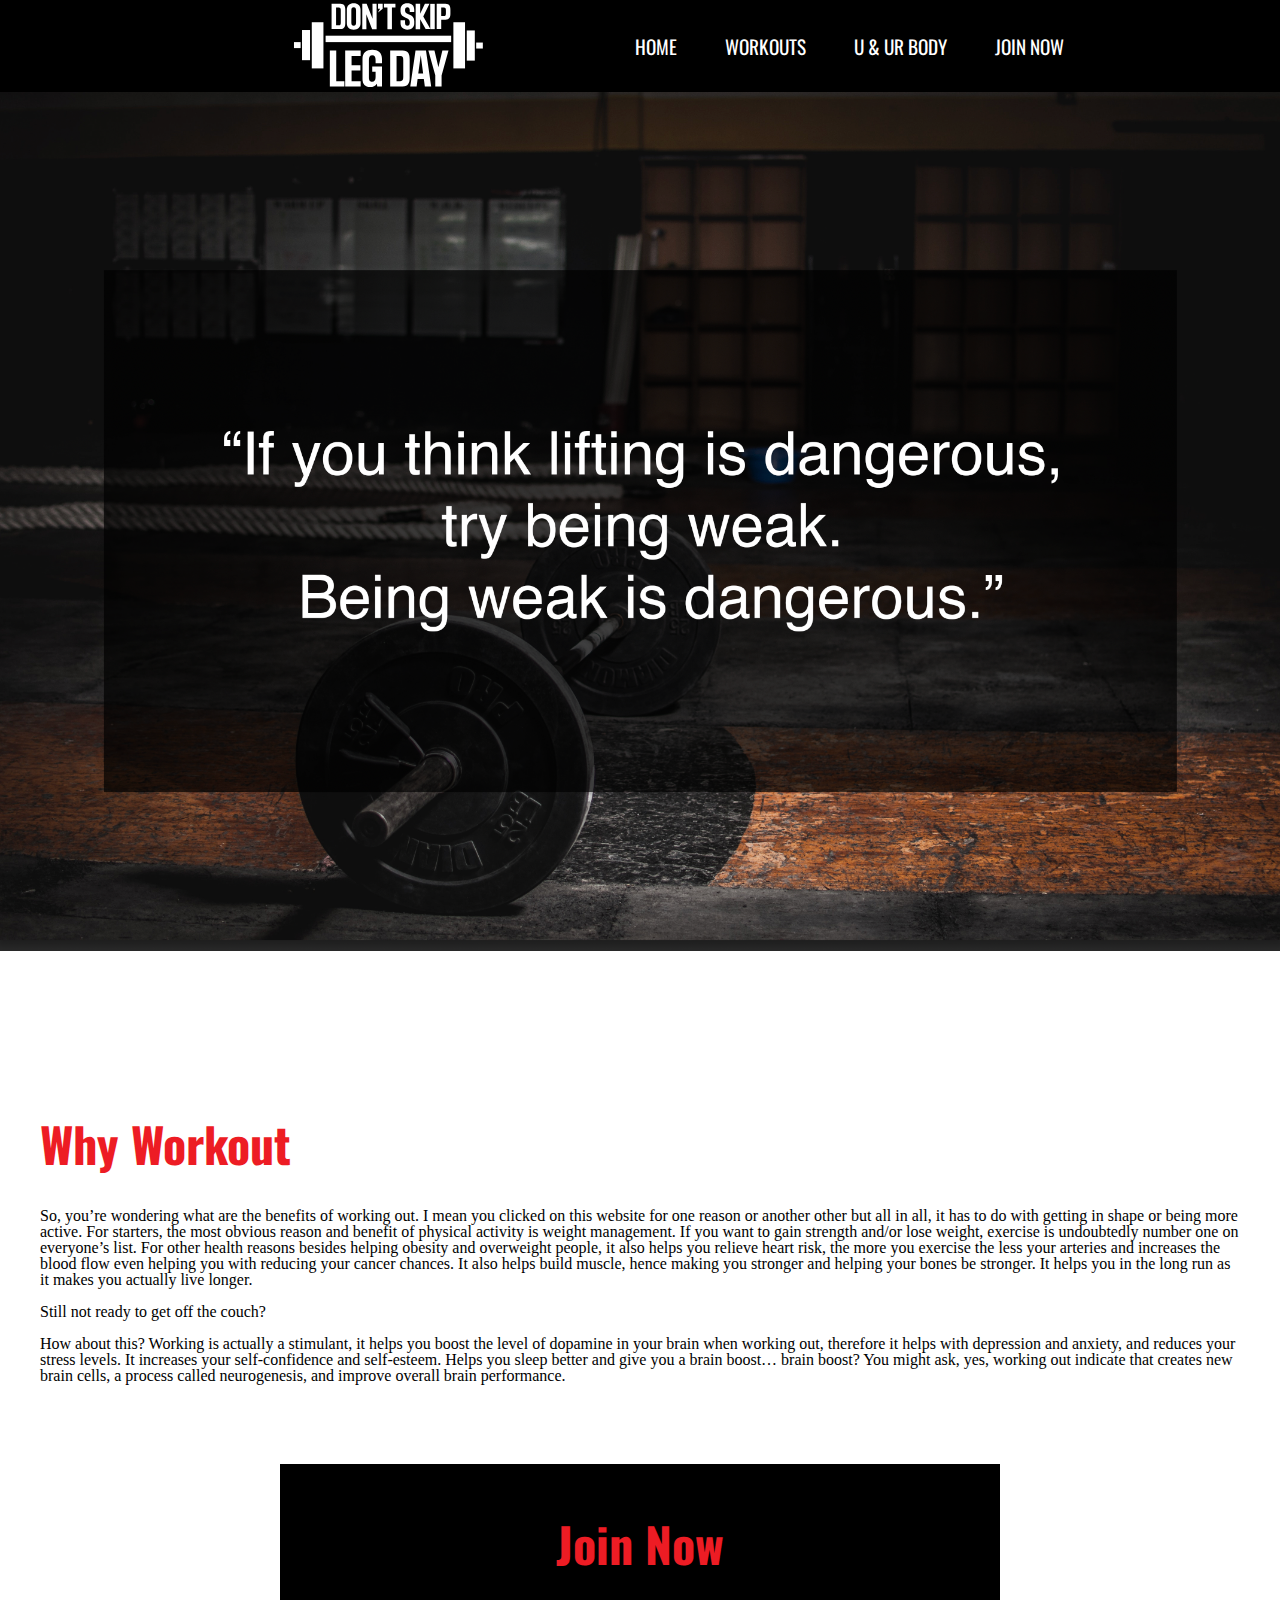
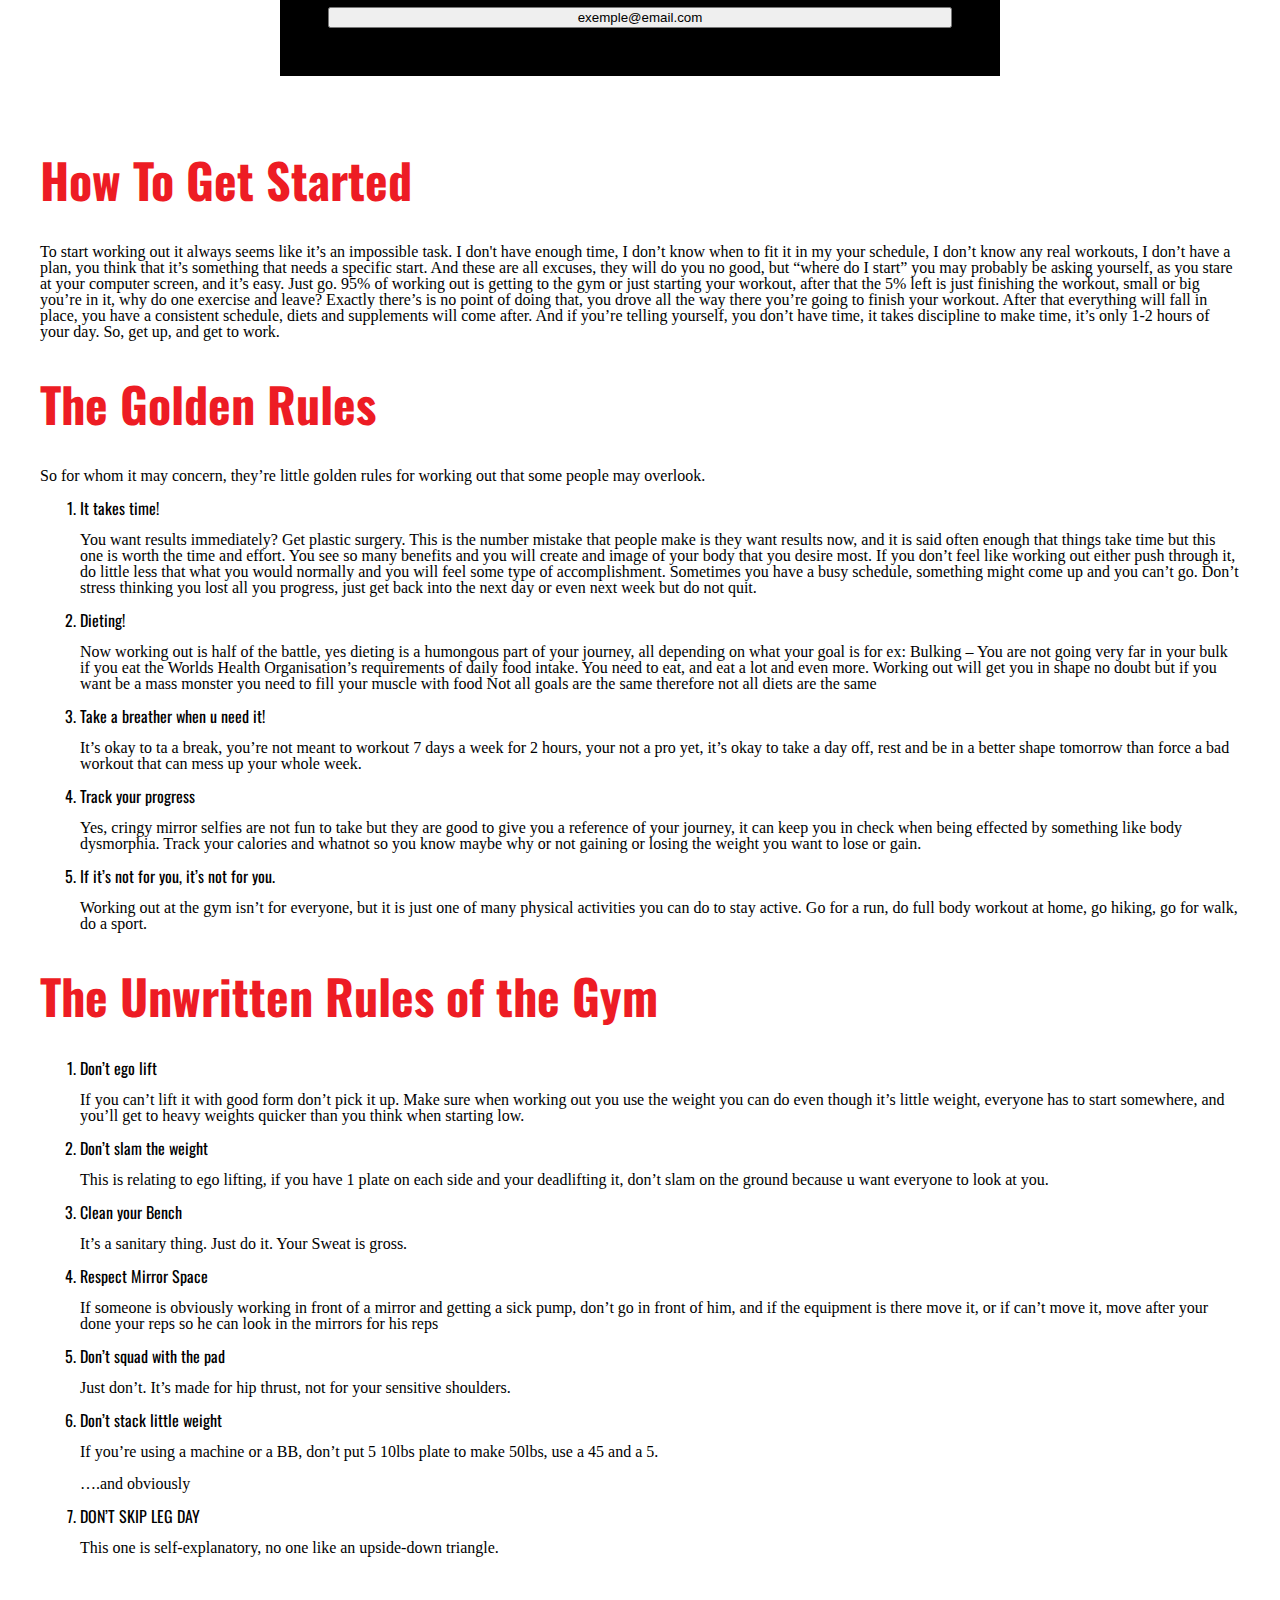
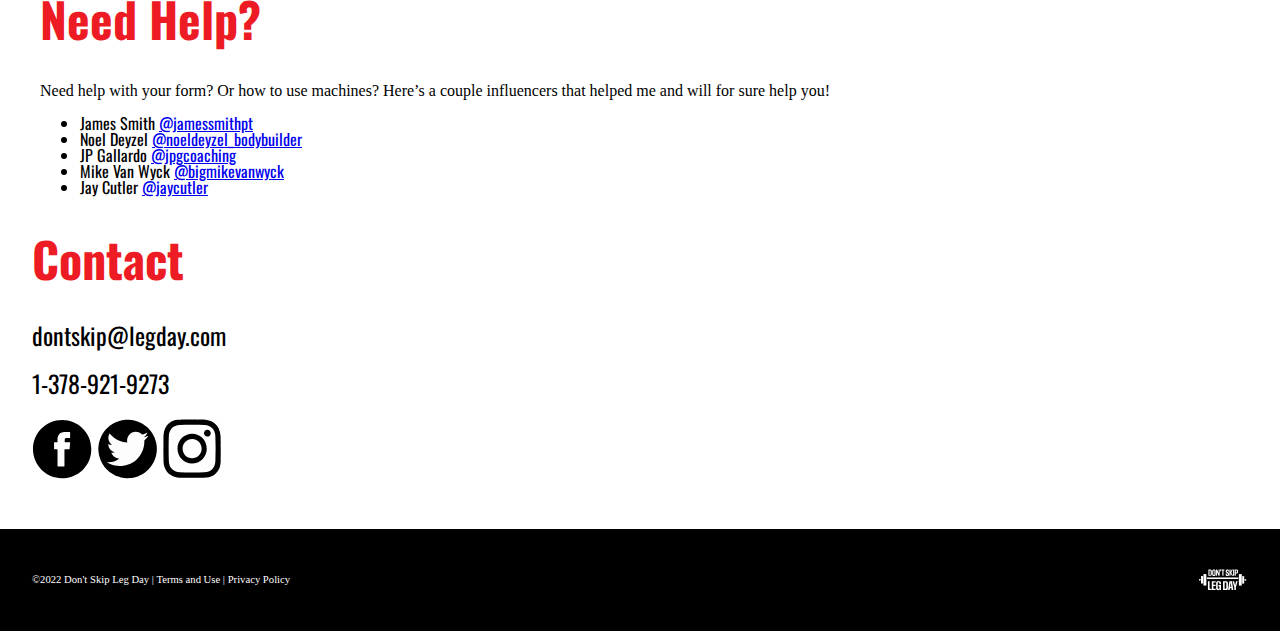
<file: index.html>
<!DOCTYPE html>
<html lang="en-ca">
<head>
  <meta charset="utf-8">
  <title>www.dontskipleday.com/home</title>
  <meta name="viewport" content="width=device-width,initial-scale=1">
  <link rel="stylesheet" href="css/main.css">
  <link href="https://fonts.googleapis.com/css2?family=Oswald&family=Quicksand:wght@400;600;700&display=swap" rel="stylesheet">
</head>

<body>

  <header role="banner">
    <img class="logo" src="logo/logo-web-white.svg" alt="Logo">

    <input type="checkbox" id="nav-toggle" class="nav-toggle">
    <label for="nav-toggle" class="nav-toggle-label">
      <span></span>
    </label>


    <nav role="navigation">
      <ul>
        <li><a href="index.html">Home</a></li>
        <li><a href="workouts.html">Workouts</a></li>
        <li><a href="u-n-ur-body.html">U & Ur Body</a></li>
        <li><a href="#join-now">Join Now</a></li>
      </ul>
    </nav>
  </header>

  <div class="banner-image">
    <img src="images/home-images/gym-bg-good.png" alt="Banner Image">
  </div>


  <main role="main">

    <section class="home">
    <div id="why-workout">
    <h2>Why Workout</h2>
    <p>So, you’re wondering what are the benefits of working out. I mean you clicked on this website for one reason or another other but all in all, it has to do with getting in shape or being more active. For starters, the most obvious reason and benefit of physical activity is weight management. If you want to gain strength and/or lose weight, exercise is undoubtedly number one on everyone’s list. For other health reasons besides helping obesity and overweight people, it also helps you relieve heart risk, the more you exercise the less your arteries and increases the blood flow even helping you with reducing your cancer chances. It also helps build muscle, hence making you stronger and helping your bones be stronger. It helps you in the long run as it makes you actually live longer. </p>
      <p>Still not ready to get off the couch?</p>
      <p>How about this? Working is actually a stimulant, it helps you boost the level of dopamine in your brain when working out, therefore it helps with depression and anxiety, and reduces your stress levels. It increases your self-confidence and self-esteem. Helps you sleep better and give you a brain boost… brain boost? You might ask, yes, working out indicate that creates new brain cells, a process called neurogenesis, and improve overall brain performance.</p>
    </div>

    <div id="join-now">
      <h2>Join Now</h2>
      <button>exemple@email.com</button>
    </div>

    <div class="how-to-get-started">
    <h2>How To Get Started</h2>
    <p>To start working out it always seems like it’s an impossible task. I don't have enough time, I don’t know when to fit it in my your schedule, I don’t know any real workouts, I don’t have a plan, you think that it’s something that needs a specific start. And these are all excuses, they will do you no good, but “where do I start” you may probably be asking yourself, as you stare at your computer screen, and it’s easy. Just go. 95% of working out is getting to the gym or just starting your workout, after that the 5% left is just finishing the workout, small or big you’re in it, why do one exercise and leave? Exactly there’s is no point of doing that, you drove all the way there you’re going to finish your workout. After that everything will fall in place, you have a consistent schedule, diets and supplements will come after. And if you’re telling yourself, you don’t have time, it takes discipline to make time, it’s only 1-2 hours of your day. So, get up, and get to work.</p>
    </div>

    <div class="the-golden-rules">
    <h2>The Golden Rules</h2>
    <p>So for whom it may concern, they’re little golden rules for working out that some people may overlook.</p>
    <ol>
      <li> It takes time! </li>
      <p>You want results immediately? Get plastic surgery. This is the number mistake that people make is they want results now, and it is said often enough that things take time but this one is worth the time and effort. You see so many benefits and you will create and image of your body that you desire most. If you don’t feel like working out either push through it, do little less that what you would normally and you will feel some type of accomplishment.  Sometimes you have a busy schedule, something might come up and you can’t go. Don’t stress thinking you lost all you progress, just get back into the next day or even next week but do not quit.</p>

      <li>Dieting!</li>
      <p>Now working out is half of the battle, yes dieting is a humongous part of your journey, all depending on what your goal is for ex:
        Bulking – You are not going very far in your bulk if you eat the Worlds Health Organisation’s requirements of daily food intake. You need to eat, and eat a lot and even more. Working out will get you in shape no doubt but if you want be a mass monster you need to fill your muscle with food
        Not all goals are the same therefore not all diets are the same</p>

        <li>Take a breather when u need it!</li>
        <p>It’s okay to ta a break, you’re not meant to workout 7 days a week for 2 hours, your not a pro yet, it’s okay to take a day off, rest and be in a better shape tomorrow than force a bad workout that can mess up your whole week.</p>

        <li>Track your progress</li>
        <p>Yes, cringy mirror selfies are not fun to take but they are good to give you a reference of your journey, it can keep you in check when being effected by something like body dysmorphia. Track your calories and whatnot so you know maybe why or not gaining or losing the weight you want to lose or gain.</p>

        <li>If it’s not for you, it’s not for you.</li>
        <p>Working out at the gym isn’t for everyone, but it is just one of many physical activities you can do to stay active. Go for a run, do full body workout at home, go hiking, go for walk, do a sport.</p>
      </ol>
    </div>

    <div class="gym-rules">
      <h2>The Unwritten Rules of the Gym</h2>
      <ol>
        <li>Don’t ego lift</li>
        <p>If you can’t lift it with good form don’t pick it up. Make sure when working out you use the weight you can do even though it’s little weight, everyone has to start somewhere, and you’ll get to heavy weights quicker than you think when starting low.</p>

        <li>Don’t slam the weight</li>
        <p>This is relating to ego lifting, if you have 1 plate on each side and your deadlifting it, don’t slam on the ground because u want everyone to look at you.</p>

        <li>Clean your Bench</li>
        <p>It’s a sanitary thing. Just do it. Your Sweat is gross.</p>

        <li>Respect Mirror Space</li>
        <p>If someone is obviously working in front of a mirror and getting a sick pump, don’t go in front of him, and if the equipment is there move it, or if can’t move it, move after your done your reps so he can look in the mirrors for his reps</p>

        <li>Don’t squad with the pad</li>
        <p>Just don’t. It’s made for hip thrust, not for your sensitive shoulders.</p>

        <li>Don’t stack little weight</li>
        <p>If you’re using a machine or a BB, don’t put 5 10lbs plate to make 50lbs, use a 45 and a 5.</p>

      <p>  ….and obviously </p>

        <li>DON’T SKIP LEG DAY</li>
        <p>This one is self-explanatory, no one like an upside-down triangle.</p>
      </ol>
    </div>

    <div class="influencers">
      <h2>Need Help?</h2>
      <p>Need help with your form? Or how to use machines? Here’s a couple influencers that helped me and will for sure help you!</p>
        <ul>
          <li>James Smith <a href="https://www.tiktok.com/@jamessmithpt">@jamessmithpt</a></li>
          <li>Noel Deyzel <a href="https://www.tiktok.com/search?q=noeldeyzel_bodybuilder&t=1669165331413">@noeldeyzel_bodybuilder</a></li>
          <li>JP Gallardo <a href="https://www.tiktok.com/@jpgcoaching">@jpgcoaching</a></li>
          <li>Mike Van Wyck <a href="https://www.instagram.com/bigmikevanwyck/">@bigmikevanwyck</a></li>
          <li>Jay Cutler <a href="https://www.tiktok.com/@jaycutler">@jaycutler</a></li>
        </ul>
      </p>
    </div>
  </section>


    <section class="contact">
      <h2>Contact</h2>
      <p>dontskip@legday.com</p>
      <p>1-378-921-9273</p>
      <img src="images/home-images/facebook.svg" alt="Facebook">
      <img src="images/home-images/twitter.svg" alt="Twitter">
      <img src="images/home-images/instagram.svg" alt="Instagram">
  </section>

  </main>


  <footer role=“contentinfo”>
    <p><small>©2022 Don't Skip Leg Day | Terms and Use | Privacy Policy</small></p>
    <img class="logo-footer" src="logo/logo-web-white.svg" alt="Logo">
  </footer>

</body>


</html>
</file>
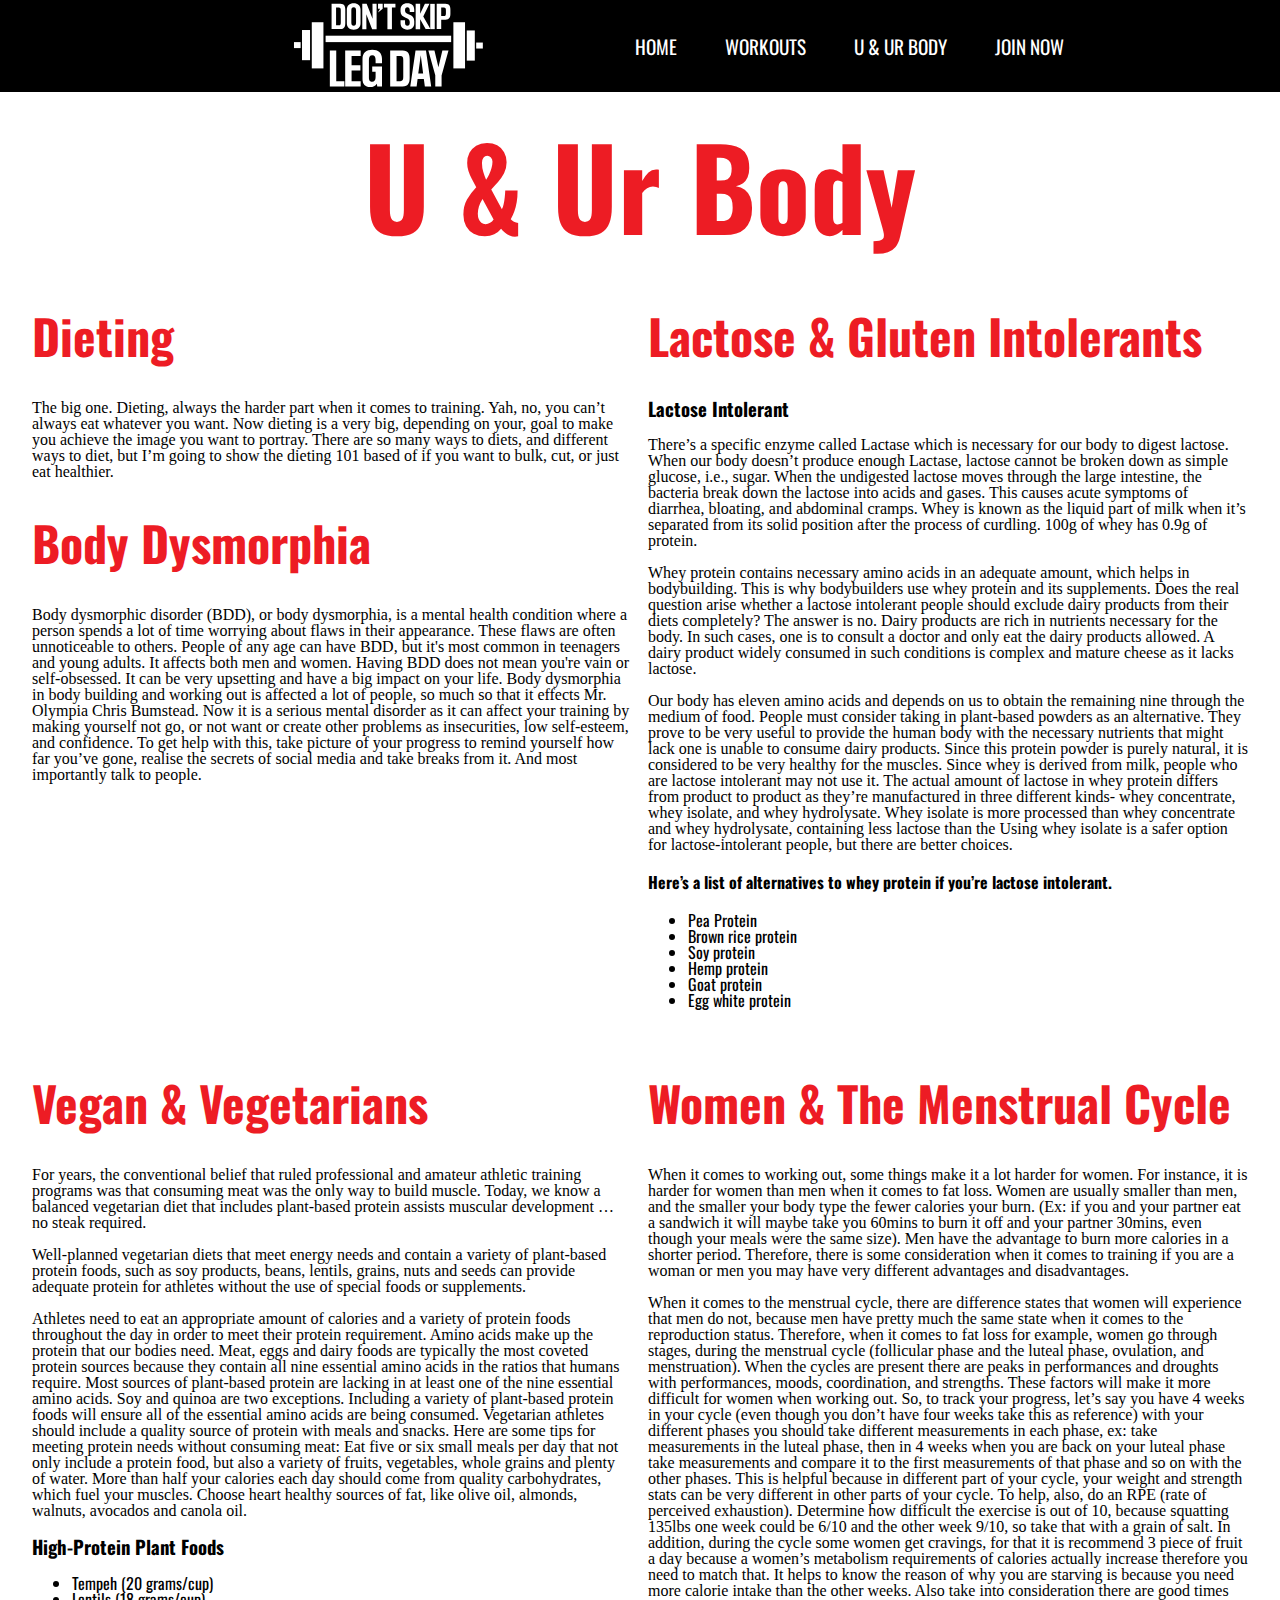
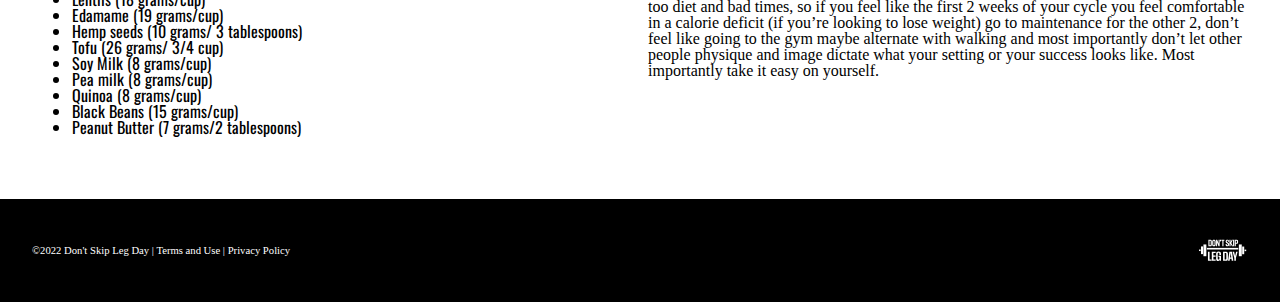
<file: u-n-ur-body.html>
<!DOCTYPE html>
<html lang="en-ca">
<head>
  <meta charset="utf-8">
  <title>www.dontskipleday.com/u&urbody</title>
  <meta name="viewport" content="width=device-width,initial-scale=1">
  <link rel="stylesheet" href="css/main.css">
  <link rel="stylesheet" href="https://fonts.googleapis.com/icon?family=Material+Icons">
  <link href="https://fonts.googleapis.com/css2?family=Oswald&family=Quicksand:wght@400;600;700&display=swap" rel="stylesheet">
</head>

<body>

  <header role="banner">
    <img class="logo" src="logo/logo-web-white.svg" alt="Logo">

    <input type="checkbox" id="nav-toggle" class="nav-toggle">
    <label for="nav-toggle" class="nav-toggle-label">
      <span></span>
    </label>


    <nav role="navigation">
      <ul>
        <li><a href="index.html">Home</a></li>
        <li><a href="workouts.html">Workouts</a></li>
        <li><a href="u-n-ur-body.html">U & Ur Body</a></li>
        <li><a href="index.html">Join Now</a></li>
      </ul>
    </nav>

  </header>

  <main role="main">

    <h1>U & Ur Body</h1>

    <article class="content">
      <div>
        <h2>Dieting</h2>
        <p>The big one. Dieting, always the harder part when it comes to training. Yah, no, you can’t always eat whatever you want. Now dieting is a very big, depending on your, goal to make you achieve the image you want to portray. There are so many ways to diets, and different ways to diet, but I’m going to show the dieting 101 based of if you want to bulk, cut, or just eat healthier.</p>
        <h2>Body Dysmorphia</h2>
        <p>Body dysmorphic disorder (BDD), or body dysmorphia, is a mental health condition where a person spends a lot of time worrying about flaws in their appearance. These flaws are often unnoticeable to others. People of any age can have BDD, but it's most common in teenagers and young adults. It affects both men and women. Having BDD does not mean you're vain or self-obsessed. It can be very upsetting and have a big impact on your life. Body dysmorphia in body building and working out is affected a lot of people, so much so that it effects Mr. Olympia Chris Bumstead. Now it is a serious mental disorder as it can affect your training by making yourself not go, or not want or create other problems as insecurities, low self-esteem, and confidence. To get help with this, take picture of your progress to remind yourself how far you’ve gone, realise the secrets of social media and take breaks from it. And most importantly talk to people.</p>
      </div>

      <div>
        <h2>Lactose & Gluten Intolerants</h2>
        <h3>Lactose Intolerant</h3>
        <p>There’s a specific enzyme called Lactase which is necessary for our body to digest lactose. When our body doesn’t produce enough Lactase, lactose cannot be broken down as simple glucose, i.e., sugar. When the undigested lactose moves through the large intestine, the bacteria break down the lactose into acids and gases. This causes acute symptoms of diarrhea, bloating, and abdominal cramps. Whey is known as the liquid part of milk when it’s separated from its solid position after the process of curdling. 100g of whey has 0.9g of protein.</p>
        <p>Whey protein contains necessary amino acids in an adequate amount, which helps in bodybuilding. This is why bodybuilders use whey protein and its supplements. Does the real question arise whether a lactose intolerant people should exclude dairy products from their diets completely? The answer is no. Dairy products are rich in nutrients necessary for the body. In such cases, one is to consult a doctor and only eat the dairy products allowed. A dairy product widely consumed in such conditions is complex and mature cheese as it lacks lactose.</p>

        <p>Our body has eleven amino acids and depends on us to obtain the remaining nine through the medium of food. People must consider taking in plant-based powders as an alternative. They prove to be very useful to provide the human body with the necessary nutrients that might lack one is unable to consume dairy products. Since this protein powder is purely natural, it is considered to be very healthy for the muscles.
          Since whey is derived from milk, people who are lactose intolerant may not use it. The actual amount of lactose in whey protein differs from product to product as they’re manufactured in three different kinds- whey concentrate, whey isolate, and whey hydrolysate. Whey isolate is more processed than whey concentrate and whey hydrolysate, containing less lactose than the
          Using whey isolate is a safer option for lactose-intolerant people, but there are better choices.</p>

          <h4>Here’s a list of alternatives to whey protein if you’re lactose intolerant.</h4>
          <ul>
            <li>Pea Protein</li>
            <li>Brown rice protein</li>
            <li>Soy protein</li>
            <li>Hemp protein</li>
            <li>Goat protein</li>
            <li>Egg white protein</li>
          </ul>
        </p>
      </div>

      <div>
        <h2>Vegan & Vegetarians</h2>
        <p>For years, the conventional belief that ruled professional and amateur athletic training programs was that consuming meat was the only way to build muscle. Today, we know a balanced vegetarian diet that includes plant-based protein assists muscular development … no steak required. </p>
        <p>Well-planned vegetarian diets that meet energy needs and contain a variety of plant-based protein foods, such as soy products, beans, lentils, grains, nuts and seeds can provide adequate protein for athletes without the use of special foods or supplements. </p>
        <p>Athletes need to eat an appropriate amount of calories and a variety of protein foods throughout the day in order to meet their protein requirement. Amino acids make up the protein that our bodies need. Meat, eggs and dairy foods are typically the most coveted protein sources because they contain all nine essential amino acids in the ratios that humans require. Most sources of plant-based protein are lacking in at least one of the nine essential amino acids. Soy and quinoa are two exceptions. Including a variety of plant-based protein foods will ensure all of the essential amino acids are being consumed. Vegetarian athletes should include a quality source of protein with meals and snacks. Here are some tips for meeting protein needs without consuming meat: Eat five or six small meals per day that not only include a protein food, but also a variety of fruits, vegetables, whole grains and plenty of water. More than half your calories each day should come from quality carbohydrates, which fuel your muscles. Choose heart healthy sources of fat, like olive oil, almonds, walnuts, avocados and canola oil. </p>

        <h3>High-Protein Plant Foods</h3>
        <ul>
          <li>Tempeh (20 grams/cup)</li>
          <li>Lentils (18 grams/cup)</li>
          <li>Edamame (19 grams/cup)</li>
          <li>Hemp seeds (10 grams/ 3 tablespoons)</li>
          <li>Tofu (26 grams/ 3/4 cup)</li>
          <li>Soy Milk (8 grams/cup)</li>
          <li>Pea milk (8 grams/cup)</li>
          <li>Quinoa (8 grams/cup)</li>
          <li>Black Beans (15 grams/cup)</li>
          <li>Peanut Butter (7 grams/2 tablespoons)</li>
        </ul>
      </div>

      <!-- <div>
        <h2>Body Dysmorphia</h2>
        <p>Body dysmorphic disorder (BDD), or body dysmorphia, is a mental health condition where a person spends a lot of time worrying about flaws in their appearance. These flaws are often unnoticeable to others. People of any age can have BDD, but it's most common in teenagers and young adults. It affects both men and women. Having BDD does not mean you're vain or self-obsessed. It can be very upsetting and have a big impact on your life. Body dysmorphia in body building and working out is affected a lot of people, so much so that it effects Mr. Olympia Chris Bumstead. Now it is a serious mental disorder as it can affect your training by making yourself not go, or not want or create other problems as insecurities, low self-esteem, and confidence. To get help with this, take picture of your progress to remind yourself how far you’ve gone, realise the secrets of social media and take breaks from it. And most importantly talk to people.</p>
      </div> -->

      <div>
        <h2>Women & The Menstrual Cycle</h2>
        <p>When it comes to working out, some things make it a lot harder for women. For instance, it is harder for women than men when it comes to fat loss. Women are usually smaller than men, and the smaller your body type the fewer calories your burn. (Ex: if you and your partner eat a sandwich it will maybe take you 60mins to burn it off and your partner 30mins, even though your meals were the same size). Men have the advantage to burn more calories in a shorter period. Therefore, there is some consideration when it comes to training if you are a woman or men you may have very different advantages and disadvantages.</p>
        <p>When it comes to the menstrual cycle, there are difference states that women will experience that men do not, because men have pretty much the same state when it comes to the reproduction status. Therefore, when it comes to fat loss for example, women go through stages, during the menstrual cycle (follicular phase and the luteal phase, ovulation, and menstruation). When the cycles are present there are peaks in performances and droughts with performances, moods, coordination, and strengths. These factors will make it more difficult for women when working out. So, to track your progress, let’s say you have 4 weeks in your cycle (even though you don’t have four weeks take this as reference) with your different phases you should take different measurements in each phase, ex: take measurements in the luteal phase, then in 4 weeks when you are back on your luteal phase take measurements and compare it to the first measurements of that phase and so on with the other phases. This is helpful because in different part of your cycle, your weight and strength stats can be very different in other parts of your cycle. To help, also, do an RPE (rate of perceived exhaustion). Determine how difficult the exercise is out of 10, because squatting 135lbs one week could be 6/10 and the other week 9/10, so take that with a grain of salt. In addition, during the cycle some women get cravings, for that it is recommend 3 piece of fruit a day because a women’s metabolism requirements of calories actually increase therefore you need to match that. It helps to know the reason of why you are starving is because you need more calorie intake than the other weeks. Also take into consideration there are good times too diet and bad times, so if you feel like the first 2 weeks of your cycle you feel comfortable in a calorie deficit (if you’re looking to lose weight) go to maintenance for the other 2, don’t feel like going to the gym maybe alternate with walking and most importantly don’t let other people physique and image dictate what your setting or your success looks like. Most importantly take it easy on yourself.</p>
      </div>
    </article>


  </main>


  <footer role="contentinfo">
    <p><small>©2022 Don't Skip Leg Day | Terms and Use | Privacy Policy</small></p>
    <img class="logo-footer" src="logo/logo-web-white.svg" alt="Logo">
  </footer>


</body>


</html>
</file>
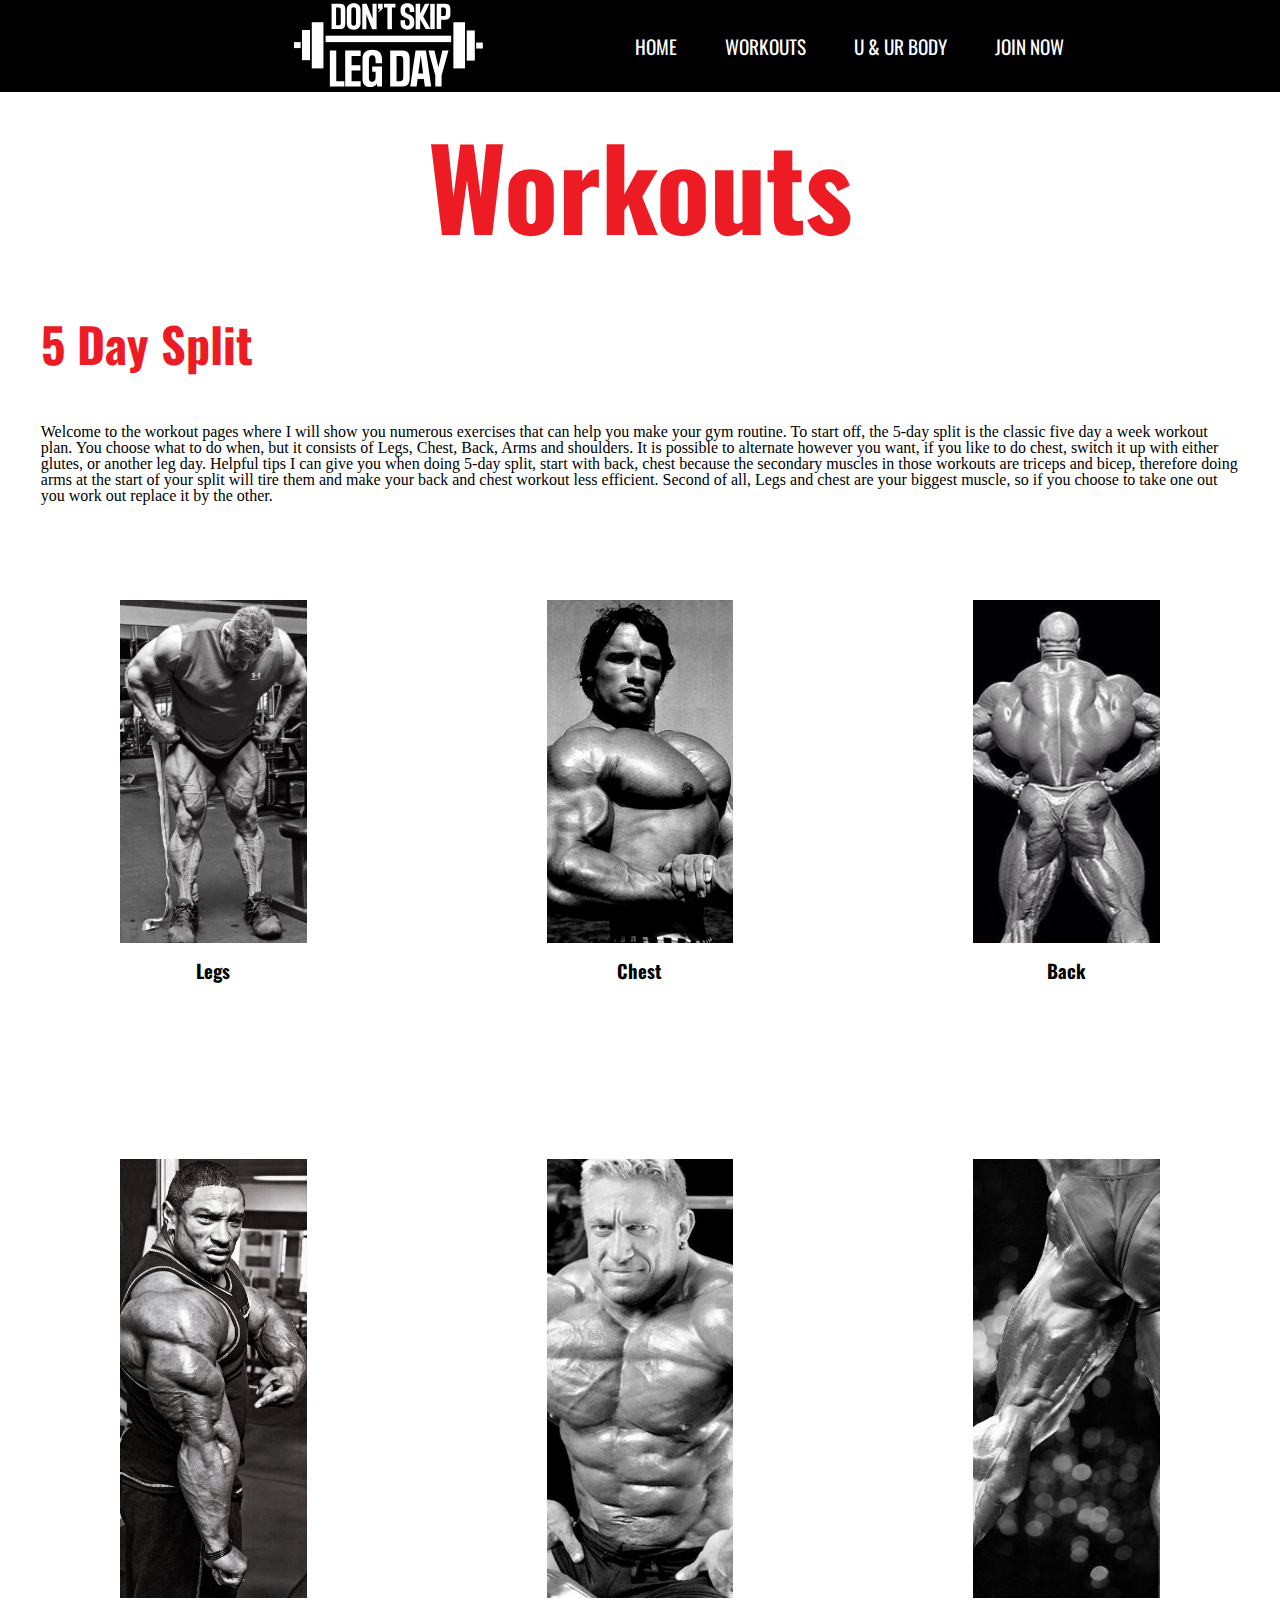
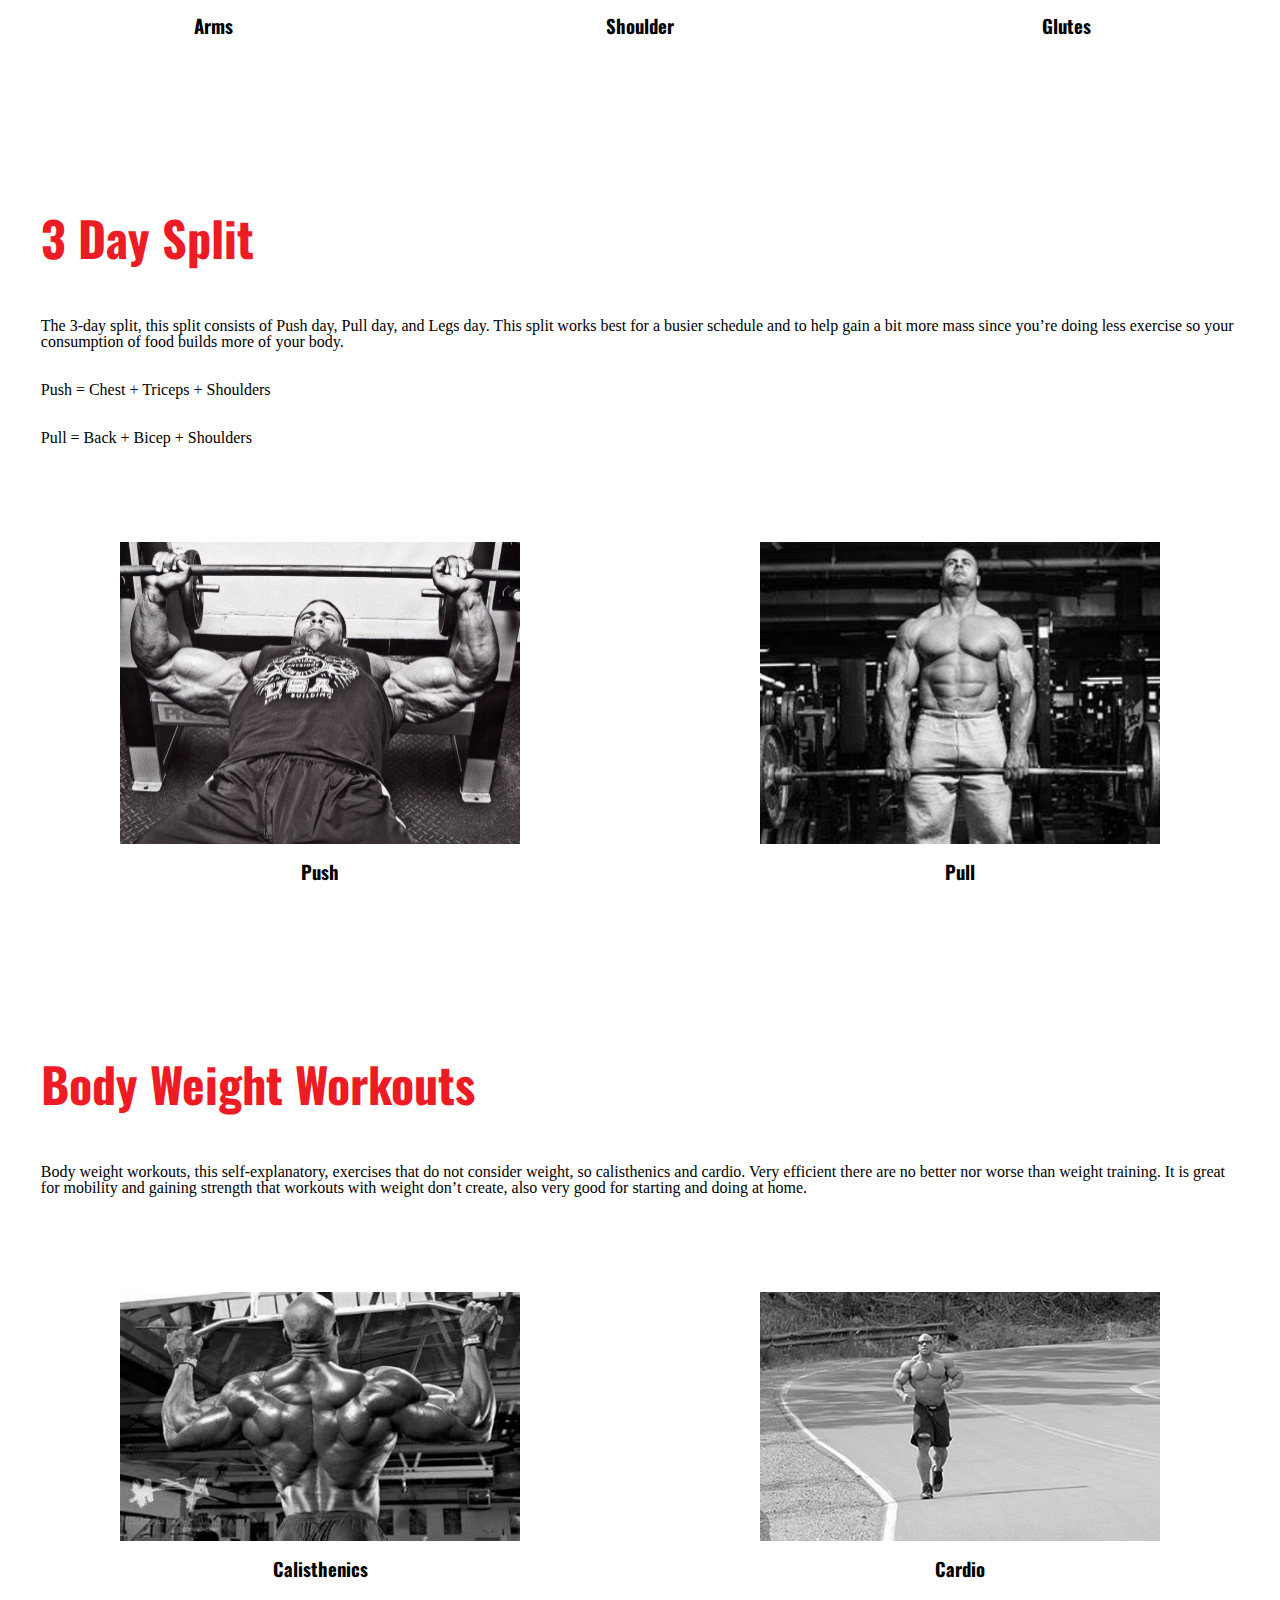
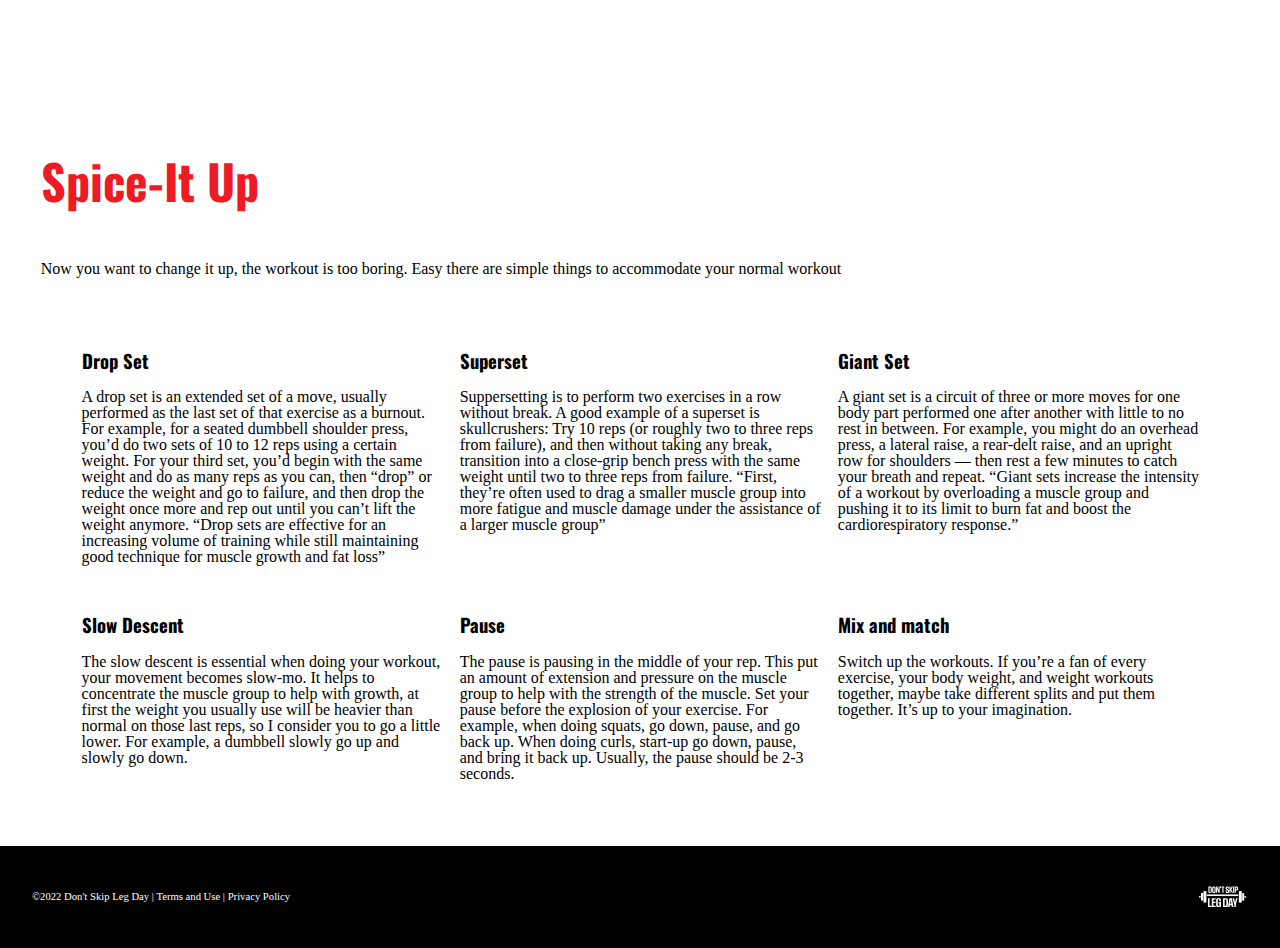
<file: workouts.html>
<!DOCTYPE html>
<html lang="en-ca">
<head>
  <meta charset="utf-8">
  <title>www.dontskipleday.com/workouts</title>
  <meta name="viewport" content="width=device-width,initial-scale=1">
  <link rel="stylesheet" href="css/main.css">
  <link rel="stylesheet" href="https://fonts.googleapis.com/icon?family=Material+Icons+Outlined">
  <link href="https://fonts.googleapis.com/css2?family=Oswald&family=Quicksand:wght@400;600;700&display=swap" rel="stylesheet">
</head>

<body>

  <header role="banner">
    <img class="logo" src="logo/logo-web-white.svg" alt="Logo">

    <input type="checkbox" id="nav-toggle" class="nav-toggle">
    <label for="nav-toggle" class="nav-toggle-label">
      <span></span>
    </label>


    <nav role="navigation">
      <ul>
        <li><a href="index.html">Home</a></li>
        <li><a href="workouts.html">Workouts</a></li>
        <li><a href="u-n-ur-body.html">U & Ur Body</a></li>
        <li><a href="index.html">Join Now</a></li>
      </ul>
    </nav>
  </header>

  <main role=“main”>

    <h1>Workouts</h1>
    <div class="split">
      <h2>5 Day Split</h2>
      <p>Welcome to the workout pages where I will show you numerous exercises that can help you make your gym routine. To start off, the 5-day split is the classic five day a week workout plan. You choose what to do when, but it consists of Legs, Chest, Back, Arms and shoulders. It is possible to alternate however you want, if you like to do chest, switch it up with either glutes, or another leg day. Helpful tips I can give you when doing 5-day split, start with back, chest because the secondary muscles in those workouts are triceps and bicep, therefore doing arms at the start of your split will tire them and make your back and chest workout less efficient. Second of all, Legs and chest are your biggest muscle, so if you choose to take one out you work out replace it by the other.</p>
    </div>

    <div class="five-split">
      <article class="five">
        <img src="images/workouts-images/legs.png" alt="Legs">
        <h3>Legs</h3>
      </article>

      <article class="five">
        <img src="images/workouts-images/chest.png" alt="Chest">
        <h3>Chest</h3>
      </article>

      <article class="five">
        <img src="images/workouts-images/back.jpg" alt="Back">
        <h3>Back</h3>
      </article>

      <article class="five">
        <img src="images/workouts-images/arms.jpg" alt="Arms">
        <h3>Arms</h3>
      </article>

      <article class="five">
        <img src="images/workouts-images/shoulders.jpg" alt="Shoulders">
        <h3>Shoulder</h3>
      </article>

      <article class="five">
        <img src="images/workouts-images/glutes.jpg" alt="Glutes">
        <h3>Glutes</h3>
      </article>
    </div>



    <article class="split">
      <h2>3 Day Split</h2>
      <p>The 3-day split, this split consists of Push day, Pull day, and Legs day. This split works best for a busier schedule and to help gain a bit more mass since you’re doing less exercise so your consumption of food builds more of your body.</p>
      <p>Push = Chest + Triceps + Shoulders</p>
      <p>Pull = Back + Bicep + Shoulders</p>
    </article>

    <div class="three-split">
      <article class="three">
        <img src="images/workouts-images/bench.jpg" alt="Push">
        <h3>Push</h3>
      </article>

      <article class="three">
        <img src="images/workouts-images/pull.jpg" alt="Pull">
        <h3>Pull</h3>
      </article>
    </div>

    <div class="split">
      <h2>Body Weight Workouts</h2>
      <p>Body weight workouts, this self-explanatory, exercises that do not consider weight, so calisthenics and cardio. Very efficient there are no better nor worse than weight training. It is great for mobility and gaining strength that workouts with weight don’t create, also very good for starting and doing at home.</p>
    </div>

    <div class="body">
      <article class="bw">
        <img src="images/workouts-images/cali.jpg" alt="Calisthenics">
        <h3>Calisthenics</h3>
      </article>

      <article class="bw">
        <img src="images/workouts-images/cardio.jpg" alt="Cardio">
        <h3>Cardio</h3>
      </article>
    </div>

<span class="split">
    <h2>Spice-It Up</h2>
    <p>Now you want to change it up, the workout is too boring. Easy there are simple things to accommodate your normal workout
</span>

      <div class="change">
        <span class="drop-set">
          <h3>Drop Set</h3>
          <p>A drop set is an extended set of a move, usually performed as the last set of that exercise as a burnout. For example, for a seated dumbbell shoulder press, you’d do two sets of 10 to 12 reps using a certain weight. For your third set, you’d begin with the same weight and do as many reps as you can, then “drop” or reduce the weight and go to failure, and then drop the weight once more and rep out until you can’t lift the weight anymore.
            “Drop sets are effective for an increasing volume of training while still maintaining good technique for muscle growth and fat loss”</p>
          </span>

          <span class="superset">
            <h3>Superset</h3>
            <p>Suppersetting is to perform two exercises in a row without break. A good example of a superset is skullcrushers: Try 10 reps (or roughly two to three reps from failure), and then without taking any break, transition into a close-grip bench press with the same weight until two to three reps from failure.
              “First, they’re often used to drag a smaller muscle group into more fatigue and muscle damage under the assistance of a larger muscle group”</p>
            </span>

            <span class="giant-set">
              <h3>Giant Set</h3>
              <p>A giant set is a circuit of three or more moves for one body part performed one after another with little to no rest in between. For example, you might do an overhead press, a lateral raise, a rear-delt raise, and an upright row for shoulders — then rest a few minutes to catch your breath and repeat.
                “Giant sets increase the intensity of a workout by overloading a muscle group and pushing it to its limit to burn fat and boost the cardiorespiratory response.”</p>
              </span>

              <span class="descent">
                <h3>Slow Descent</h3>
                <p>The slow descent is essential when doing your workout, your movement becomes slow-mo. It helps to concentrate the muscle group to help with growth, at first the weight you usually use will be heavier than normal on those last reps, so I consider you to go a little lower. For example, a dumbbell slowly go up and slowly go down.</p>
              </span>
              <span class="pause">
                <h3>Pause</h3>
                <p>The pause is pausing in the middle of your rep. This put an amount of extension and pressure on the muscle group to help with the strength of the muscle. Set your pause before the explosion of your exercise. For example, when doing squats, go down, pause, and go back up. When doing curls, start-up go down, pause, and bring it back up. Usually, the pause should be 2-3 seconds.</p>
              </span>
              <span class="m-m">
                <h3>Mix and match</h3>
                <p>Switch up the workouts. If you’re a fan of every exercise, your body weight, and weight workouts together, maybe take different splits and put them together. It’s up to your imagination.</p>
              </span>

            </main>

            <footer role=“contentinfo”>
              <p><small>©2022 Don't Skip Leg Day | Terms and Use | Privacy Policy</small></p>
              <img class="logo-footer" src="logo/logo-web-white.svg" alt="Logo">
            </footer>

          </body>


          </html>
</file>
<file: css/main.css>
html {
  box-sizing: border-box;
}

*, *::before, *::after {
  box-sizing: inherit;
}

*, *::before, *::after {
  box-sizing: border-box;
}

body {
  margin: 0 auto;
  padding: 0;
  line-height: 1;
  max-width: 2000px;
  font-family: 'Oswald', sans-serif;
}

p {
  font-family: 'Times New Roman', serif
}

h1 {
  margin: 0;
  font-size: 7em;
  color: #ED1C24;
  text-align: center;
}

h2 {
  font-size: 3em;
  color: #ED1C24;
}


main {
  max-width: 1400px;
  margin: 0 auto;
  padding-top: 8rem;
}

.main {
  height: 1000px;
  display: grid;
  place-items: center;
}


 img {
   width: 100%;
 }

 .logo {
   width: 200px;
   margin: 0 auto;
   position: relative;
   left: 27%;
 }


header {
  background: black;
  text-align: left;
  position: fixed;
  z-index: 999;
  width: 100%;
}

.banner-image img {
  margin-top: 5.5rem;
}

.nav-toggle {
  position: absolute;
  top: -9999px;
  left: -9999px;
}

.nav-toggle-label {
  position: absolute;
  top: 0;
  left: 0;
  margin-left: 1em;
  height: 100%;
  display: flex;
  align-items: center;
  cursor: pointer;
}

.nav-toggle-label span,
.nav-toggle-label span::before,
.nav-toggle-label span::after {
  display: block;
  background: white;
  height: 2px;
  width: 2em;
  border-radius: 2px;
  position: relative;
}

.nav-toggle-label span::before,
.nav-toggle-label span::after {
  content: '';
  position: absolute;
}

.nav-toggle-label span::before {
  bottom: 7px;
}

.nav-toggle-label span::after {
  top: 7px;
}

.nav-toggle:focus ~ .nav-toggle-label {
  outline: 3px solid rgba(lightblue, .75);
}

nav {
  position: absolute;
  text-align: left;
  top: 100%;
  left: 0;
  background: black;
  width: 100%;
  overflow: hidden;
  height: 0;
  transform: scale(1, 0);
  transform-origin: top;
  transition: transform 400ms ease-in-out;
}

nav ul {
  margin: 0;
  padding: 0;
  list-style: none;
}

nav li {
  margin-bottom: 1em;
  margin-left: 1em;
}

nav a {
  color: white;
  text-decoration: none;
  font-size: 1.2rem;
  text-transform: uppercase;
  opacity: 0;
  transition: opacity 150ms ease-in-out;
  transition: opacity 250ms ease-in-out 250ms;
}

nav a:hover {
  color: #000;
  background-color: #fff;
  padding: .5rem;
}

.nav-toggle:checked ~ nav {
  transform: scale(1,1);
  height: auto;
}

.nav-toggle:checked ~ nav a {
  opacity: 1;
}

article {
  margin: 2rem;
  display: grid;
  grid-template-columns: 1fr;
  grid-template-rows: 1fr;
}

.content {
  margin: 2 2.5rem;
  display: grid;
  grid-template-columns: 1fr;
  gap: 1rem;
}

.home {
    margin: 2.5rem 2.5rem 0 2.5rem;
}


#join-now {
  text-align: center;
  align-content: center;
  display: grid;
  margin: 5rem 2rem;
  padding: 1rem 3rem 3rem 3rem;;
  background-color: black;
}

.contact {
  margin: 2rem;
}

.contact img {
  max-width: 5%;
}

.contact p {
  font-family: 'Oswald', sans-serif;
  font-size: 1.5em;
}


.five {
  max-width: 100%;
  display: grid;
  grid-template-columns: 1fr;
  grid-template-rows: 1fr;
  margin: 2.5rem 5rem 2.5rem 5rem;
  padding: 2.5rem 2.5rem;
  text-align: center;
}

.five img {
  max-width: 100%;
  height: 100%;
  object-fit: cover;
}

.five:hover {
  box-shadow: 0 0 8px #000;
}

.three {
  display: grid;
  grid-template-columns: 1fr;
  grid-template-rows: 1fr;
  margin: 2.5rem 5rem 2.5rem 5rem;
  padding: 2.5rem 2.5rem;
  text-align: center;
}

.three:hover {
  box-shadow: 0 0 8px #000;
}

.three img {
  width: 100%;
    height: 100%;
    object-fit: cover;
}

.body img {
  width: 100%;
    height: 100%;
    object-fit: cover;
}

.spice {
  margin: 2.5rem;
}

.bw {
  display: grid;
  grid-template-columns: 1fr;
  grid-template-rows: 1fr;
  margin: 2.5rem 5rem 2.5rem 5rem;
  padding: 2.5rem 2.5rem;
  text-align: center;
}

.bw:hover {
  box-shadow: 0 0 8px #000;
}

.split {
  margin: 2.5rem 2.5rem 0 2.55rem;
  display: grid;
  grid-template-columns: 1fr;
}


.change {
  margin: 2.5rem 2.5rem 0 2.55rem;
  display: grid;
  grid-template-columns: 1fr;
}



footer {
  color: white;
  background-color: black;
  padding: 2rem;
  display: flex;
  justify-content: space-between;
  margin-top: 3rem;
  font-size: .8em;
}

.logo-footer {
  width:50px;
  margin: 0;
}


@media only screen and (min-width: 30em) {

.logo {
     left: 37%;
}

  .five-split {
    display: grid;
    grid-template-columns: 1fr 1fr;
  }

  .three-split {
    display: grid;
    grid-template-columns: 1fr 1fr;
  }

  .body {
    display: grid;
    grid-template-columns: 1fr 1fr;
  }

.change{
  grid-template-columns: 1fr 1fr;
  gap: 1rem;
}


  #join-now {
  margin: 5em 3rem;
  padding: 1rem 3rem 3rem 3rem;
  }

  .five img {
    max-width: 100%;
    max-height: 100%;
    object-fit: cover;
  }

.content {
  grid-template-columns: 1fr 1fr;
}


}








@media only screen and (min-width: 70em) {


  .nav-toggle-label {
    display: none;
  }

  header {
    display: grid;
    grid-template-columns: 1fr auto minmax(600px, 3fr) 1fr;
  }

  .logo {
    grid-column: 2 / 3;
  }

  nav {
    all: unset;
    grid-column: 3 / 4;
    display: flex;
    justify-content: flex-end;
    align-items: center;
  }

  nav ul {
    display: flex;
  }

  nav li {
    margin-left: 3em;
    margin-bottom: 0;
  }

  nav a {
    opacity: 1;
    position: relative;
  }

  nav a::before {
    content: '';
    height: 5px;
    background: black;
    position: absolute;
    top: -.75em;
    left: 0;
    right: 0;
    transform: scale(0, 1);
    transition: transform ease-in-out 250ms;
  }

  nav a:hover::before {
    transform: scale(1,1);
  }


  .five-split {
    display: grid;
    grid-template-columns: 1fr 1fr 1fr;
  }

  .three-split {
    display: grid;
    grid-template-columns: 1fr 1fr;
  }

  .body {
    display: grid;
    grid-template-columns: 1fr 1fr;
  }

  .change{
    grid-template-columns: 1fr 1fr 1fr;
    gap: 1rem;
  }

#join-now {
    margin: 5em 15rem;
}


}
</file>
